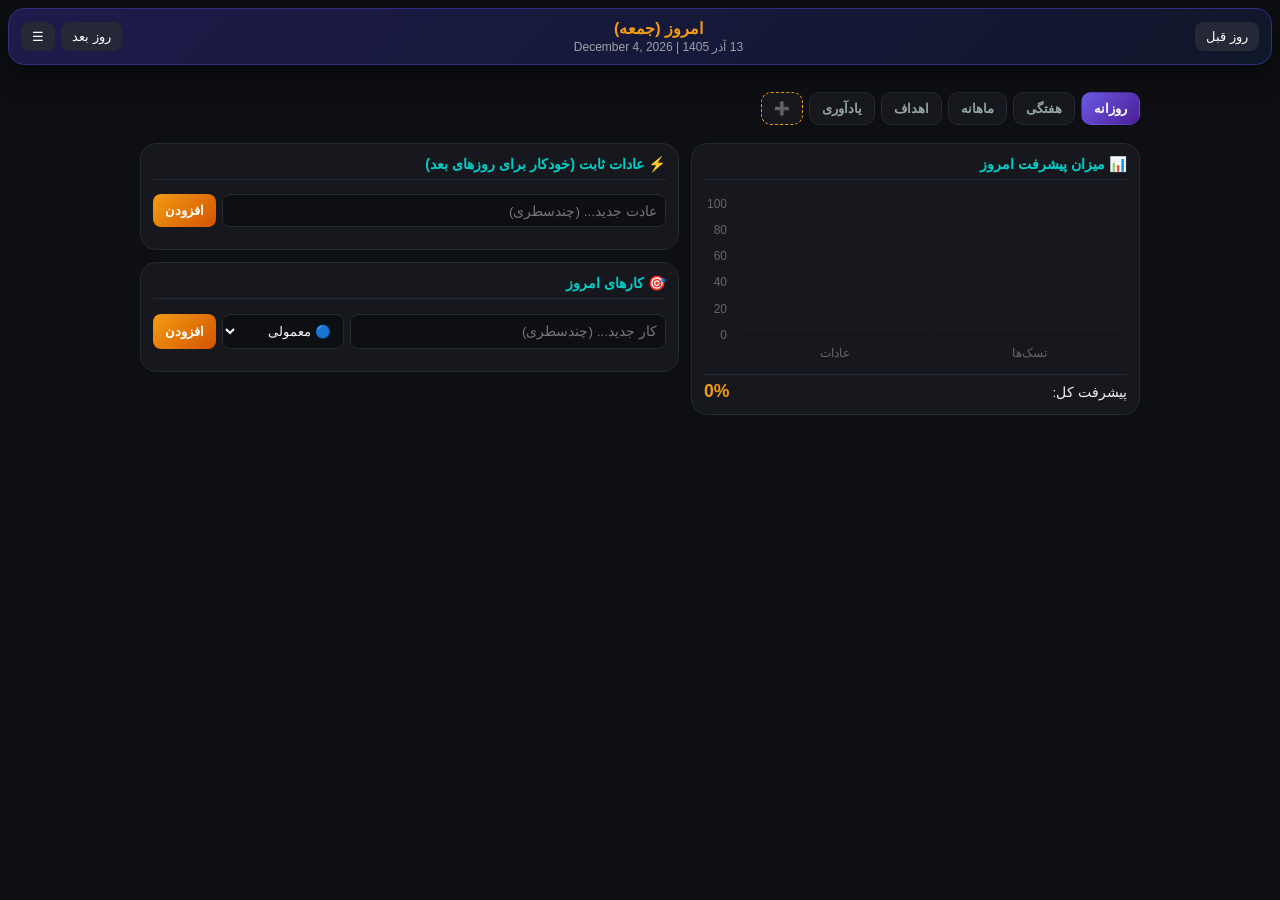
<file: app/src/main/assets/index.html>
<!DOCTYPE html>
<html lang="fa" dir="rtl">
<head>
    <meta charset="UTF-8">
    <meta name="viewport" content="width=device-width, initial-scale=1.0, maximum-scale=1.0, user-scalable=no">
    <title>Dark Luxury Planner</title>
    <link rel="stylesheet" href="style.css">
    <script src="chart.min.js"></script>
    <script src="confetti.min.js"></script>
</head>
<body>

<div class="app-container">
    <!-- هدر کاملاً مرتب و بدون تداخل -->
    <header class="date-header">
        <button class="nav-btn" id="prevDayBtn">روز قبل</button>

        <div class="date-info">
            <div class="day-name-wrapper" style="display:flex;align-items:center;justify-content:center;gap:4px;">
                <span class="day-name" id="dayName">امروز</span>
                <button id="unlockPastBtn" style="display:none;background:none;border:none;font-size:1rem;cursor:pointer;" title="ویرایش روز گذشته">🔒</button>
            </div>
            <div class="dates-wrapper">
                <span class="shamsi-date" id="shamsiDate">--</span>
                <span class="divider">|</span>
                <span class="gregorian-date" id="gregorianDate">--</span>
            </div>
        </div>

        <div class="header-left-actions" style="display:flex; align-items:center; gap:6px;">
            <button class="nav-btn" id="nextDayBtn">روز بعد</button>
            <button class="menu-btn" id="menuBtn">☰</button>
        </div>
    </header>

    <!-- دکمه شناور و جذاب بازگشت به روز حال (فقط زمان مشاهده روزهای قبل/بعد ظاهر می‌شود) -->
    <button id="returnToTodayBtn" class="return-today-btn hidden" aria-label="بازگشت به امروز">
        <span class="return-icon">📅</span>
        <div class="return-btn-content">
            <span class="return-btn-title">بازگشت به امروز</span>
            <span id="returnToTodayText" class="return-btn-badge">دیروز</span>
        </div>
    </button>

    <!-- منوی کشویی تنظیمات -->
    <div class="side-menu-overlay" id="menuOverlay"></div>
    <aside class="side-menu" id="sideMenu">
        <div class="menu-header">
            <h3>⚙️ تنظیمات و ابزارها</h3>
            <button class="close-menu" id="closeMenuBtn">✕</button>
        </div>

        <div class="streak-badge-card">
            <div class="streak-circle">
                <span id="streakDaysCount">۱</span>
            </div>
            <div class="streak-info">
                <div class="streak-title">روزهای همراهی شما</div>
                <div class="streak-subtitle" id="streakStartSubtitle">محاسبه بر اساس اولین ثبت</div>
            </div>
        </div>

        <section class="menu-section">
            <h4>💖 حمایت از برنامه</h4>
            <button class="btn-menu-action" id="openDonateBtn" style="background:linear-gradient(135deg, #ff4757, #e84393, #f39c12); font-weight:bold; box-shadow:0 4px 15px rgba(255, 71, 87, 0.35);">💖 حمایت مالی و دونیت (اسپانسر)</button>
        </section>

        <!-- دکمه جستجو داخل منوی همبرگری -->
        <section class="menu-section">
            <h4>🔍 جستجوی پیشرفته</h4>
            <button class="btn-menu-action" id="openSearchBtn" style="background:linear-gradient(135deg, #f39c12, #e67e22);">🔍 جستجو بین تمام تسک‌ها</button>
        </section>

        <section class="menu-section">
            <h4>ℹ️ شناسنامه برنامه</h4>
            <button class="btn-menu-action" id="openAboutBtn" style="background:linear-gradient(135deg, #00cec9, #0984e3);">ℹ️ درباره برنامه و سازنده</button>
        </section>

        <section class="menu-section">
            <h4>🔔 تنظیمات یادآوری‌ها</h4>
            <button class="btn-menu-action" id="openNotificationsModalBtn" style="background:linear-gradient(135deg, #6c5ce7, #a29bfe);">🔔 مدیریت زمان و یادآوری‌ها</button>
        </section>

        <section class="menu-section">
            <h4>📊 تحلیل و آمار عملکرد</h4>
            <button class="btn-menu-action" id="openReportBtn">📈 گزارش‌ها (ماهانه و سالانه)</button>
        </section>

        <section class="menu-section">
            <h4>💾 پشتیبان‌گیری (بک آپ)</h4>
            <div class="backup-buttons">
                <button class="btn-backup export" id="exportBtn">📥 دانلود فایل بک آپ</button>
                <label class="btn-backup import" style="margin-top:6px;">
                    📤 بازگردانی فایل بک آپ
                    <input type="file" id="importFile" accept=".json" style="display:none;">
                </label>
                <button class="btn-backup" id="openBackupSettingsBtn" style="margin-top:6px; background:#1b212f; border:1px solid #3a455a; color:#00cec9;">☁️ تنظیمات بک‌آپ خودکار و ابری</button>
            </div>
        </section>
    </aside>

    <!-- نوار تب‌ها -->
    <nav class="tab-nav" id="tabNav">
        <button class="tab-btn active" data-tab="daily">روزانه</button>
        <button class="tab-btn" data-tab="weekly">هفتگی</button>
        <button class="tab-btn" data-tab="monthly">ماهانه</button>
        <button class="tab-btn" data-tab="goals">اهداف</button>
        <button class="tab-btn" data-tab="reminders">یادآوری</button>
        <button class="tab-btn add-tab-btn" id="openAddTabModalBtn" type="button">➕</button>
    </nav>

    <!-- محتوای روزانه -->
    <main id="dailyTab" class="tab-content active">
        <div class="desktop-grid">
            <div class="left-column">
                <section class="chart-section card">
                    <h3>📊 میزان پیشرفت امروز</h3>
                    <div class="chart-container">
                        <canvas id="dailyChart"></canvas>
                    </div>
                    <div class="total-progress">
                        <span>پیشرفت کل:</span>
                        <strong id="totalPercent">0%</strong>
                    </div>
                </section>
            </div>

            <div class="right-column">
                <section class="habits-section card">
                    <h3>⚡ عادات ثابت (خودکار برای روزهای بعد)</h3>
                    <div class="input-group">
                        <textarea id="habitInput" placeholder="عادت جدید... (چندسطری)" rows="1" style="flex:1; background:#0d0f12; color:#fff; border:1px solid var(--card-border); border-radius:8px; padding:8px; font-family:inherit; font-size:0.85rem; resize:none;"></textarea>
                        <button id="addHabitBtn">افزودن</button>
                    </div>
                    <ul id="habitsList" class="todo-list"></ul>
                </section>

                <section class="tasks-section card">
                    <h3>🎯 کارهای امروز</h3>
                    <div class="input-group">
                        <textarea id="taskInput" placeholder="کار جدید... (چندسطری)" rows="1" style="flex:1; background:#0d0f12; color:#fff; border:1px solid var(--card-border); border-radius:8px; padding:8px; font-family:inherit; font-size:0.85rem; resize:none;"></textarea>
                        <select id="taskPriorityInput">
                            <option value="normal">🔵 معمولی</option>
                            <option value="high">🟡 مهم</option>
                            <option value="urgent">🔴 فوری و مهم</option>
                        </select>
                        <button id="addTaskBtn">افزودن</button>
                    </div>
                    <ul id="tasksList" class="todo-list"></ul>
                </section>
            </div>
        </div>
    </main>

    <!-- تب هفتگی -->
    <div id="weeklyTab" class="tab-content">
        <section class="card">
            <div style="display:flex; justify-content:space-between; align-items:center; margin-bottom:10px; border-bottom:1px solid var(--card-border); padding-bottom:6px;">
                <button class="nav-btn" id="prevWeekBtn">هفته قبل</button>
                <h3 style="margin:0; border:none; text-align:center; font-size:0.85rem;" id="weeklyTitleText">🗓 کارهای هفته</h3>
                <button class="nav-btn" id="nextWeekBtn">هفته بعد</button>
            </div>
            <div class="input-group" style="flex-direction:column; gap:6px;">
                <textarea id="weeklyInput" placeholder="تسک مهم این هفته..." rows="1" style="width:100%; background:#0d0f12; color:#fff; border:1px solid var(--card-border); border-radius:8px; padding:8px; font-family:inherit; font-size:0.85rem; resize:none;"></textarea>
                <div style="display:flex; gap:6px;">
                    <input type="date" id="weeklyNotifyDate" style="flex:1; background:#0d0f12; color:#fff; border:1px solid var(--card-border); padding:6px; border-radius:6px; font-family:inherit; font-size:0.8rem;" title="تاریخ یادآوری یا شروع تکرار — خالی بمونه یعنی از امروز">
                    <input type="time" id="weeklyNotifyTime" style="flex:1; background:#0d0f12; color:var(--accent-gold); border:1px solid var(--card-border); padding:6px; border-radius:6px; font-family:inherit; font-size:0.8rem;" title="ساعت یادآوری (اختیاری)">
                    <button onclick="addWeeklyTask()">افزودن</button>
                </div>
                <div class="repeat-row">
                    <input type="checkbox" id="weeklyRepeatToggle" class="repeat-checkbox">
                    <label for="weeklyRepeatToggle" class="repeat-pill"><span class="repeat-pill-icon">🔁</span><span>تکرار</span></label>
                    <div class="repeat-interval-chip" id="weeklyRepeatIntervalBox" title="تاریخ بالا شروعشه؛ خالی بمونه یعنی از امروز">
                        <span>هر</span>
                        <input type="number" id="weeklyRepeatInterval" min="1" value="7" class="repeat-interval-input">
                        <span>روز</span>
                    </div>
                </div>
            </div>
            <ul id="weeklyList" class="todo-list"></ul>
        </section>
    </div>

    <!-- تب ماهانه -->
    <div id="monthlyTab" class="tab-content">
        <section class="card">
            <div style="display:flex; justify-content:space-between; align-items:center; margin-bottom:10px; border-bottom:1px solid var(--card-border); padding-bottom:6px;">
                <button class="nav-btn" id="prevMonthBtn">ماه قبل</button>
                <h3 style="margin:0; border:none; text-align:center; font-size:0.85rem;" id="monthlyTitleText">📌 اهداف و کارهای ماه</h3>
                <button class="nav-btn" id="nextMonthBtn">ماه بعد</button>
            </div>
            <div class="input-group" style="flex-direction:column; gap:6px;">
                <textarea id="monthlyInput" placeholder="برنامه اصلی این ماه..." rows="1" style="width:100%; background:#0d0f12; color:#fff; border:1px solid var(--card-border); border-radius:8px; padding:8px; font-family:inherit; font-size:0.85rem; resize:none;"></textarea>
                <div style="display:flex; gap:6px;">
                    <input type="date" id="monthlyNotifyDate" style="flex:1; background:#0d0f12; color:#fff; border:1px solid var(--card-border); padding:6px; border-radius:6px; font-family:inherit; font-size:0.8rem;" title="تاریخ یادآوری یا شروع تکرار — خالی بمونه یعنی از امروز">
                    <input type="time" id="monthlyNotifyTime" style="flex:1; background:#0d0f12; color:var(--accent-gold); border:1px solid var(--card-border); padding:6px; border-radius:6px; font-family:inherit; font-size:0.8rem;" title="ساعت یادآوری (اختیاری)">
                    <button onclick="addMonthlyTask()">افزودن</button>
                </div>
                <div class="repeat-row">
                    <input type="checkbox" id="monthlyRepeatToggle" class="repeat-checkbox">
                    <label for="monthlyRepeatToggle" class="repeat-pill"><span class="repeat-pill-icon">🔁</span><span>تکرار</span></label>
                    <div class="repeat-interval-chip" id="monthlyRepeatIntervalBox" title="تاریخ بالا شروعشه؛ خالی بمونه یعنی از امروز">
                        <span>هر</span>
                        <input type="number" id="monthlyRepeatInterval" min="1" value="30" class="repeat-interval-input">
                        <span>روز</span>
                    </div>
                </div>
            </div>
            <ul id="monthlyList" class="todo-list"></ul>
        </section>
    </div>

    <!-- تب اهداف -->
    <div id="goalsTab" class="tab-content">
        <section class="card">
            <h3>🏆 ثبت هدف جدید</h3>
            <div class="goal-form" style="display:flex; flex-direction:column; gap:8px;">
                <input type="text" id="goalTitle" placeholder="عنوان هدف...">
                <textarea id="goalDesc" placeholder="توضیحات کوتاه..." rows="2" style="background:#0d0f12; border:1px solid var(--card-border); color:#fff; border-radius:6px; padding:8px; font-family:inherit; font-size:0.85rem; resize:none;"></textarea>

                <div style="background:#0f1117; padding:8px; border-radius:8px; border:1px solid #222633;">
                    <label style="font-size:0.75rem; color:var(--accent-gold); font-weight:bold;">🚩 تاریخ پایان (ددلاین هدف):</label>
                    <input type="date" id="goalDate" style="width:100%; margin-top:4px; background:#0d0f12; color:#fff; border:1px solid var(--card-border); padding:6px; border-radius:6px; font-family:inherit;">
                </div>

                <div style="background:#0f1117; padding:8px; border-radius:8px; border:1px solid #222633;">
                    <label style="font-size:0.75rem; color:var(--accent-blue); font-weight:bold;">🔔 زمان ارسال نوتیفیکیشن یادآوری:</label>
                    <div style="display:flex; gap:6px; margin-top:4px;">
                        <input type="date" id="goalNotifyDate" style="flex:1; background:#0d0f12; color:#fff; border:1px solid var(--card-border); padding:6px; border-radius:6px; font-family:inherit; font-size:0.8rem;">
                        <input type="time" id="goalNotifyTime" style="flex:1; background:#0d0f12; color:var(--accent-gold); border:1px solid var(--card-border); padding:6px; border-radius:6px; font-family:inherit; font-size:0.8rem;">
                    </div>
                </div>

                <button onclick="addGoal()" style="padding:10px; background:var(--accent-purple); color:#fff; border:none; border-radius:8px; font-weight:bold; cursor:pointer;">ثبت هدف و تنظیم یادآوری</button>
            </div>
        </section>
        <section class="card">
            <h3>🚩 لیست اهداف من</h3>
            <div id="goalsContainer"></div>
        </section>
    </div>

    <!-- تب یادآوری -->
    <div id="remindersTab" class="tab-content">
        <section class="card">
            <h3>⏰ یادآوری جدید</h3>
            <div class="goal-form" style="display:flex; flex-direction:column; gap:8px;">
                <textarea id="reminderTextInput" placeholder="متن یادآوری... (مثلاً: قرص فلان رو بخور)" rows="2" style="background:#0d0f12; border:1px solid var(--card-border); color:#fff; border-radius:6px; padding:8px; font-family:inherit; font-size:0.85rem; resize:none;"></textarea>

                <div style="background:#0f1117; padding:8px; border-radius:8px; border:1px solid #222633;">
                    <label style="font-size:0.75rem; color:var(--accent-gold); font-weight:bold;">📅 روزهای هفته:</label>
                    <div id="reminderDaysPicker" style="display:flex; flex-wrap:wrap; gap:6px; margin-top:6px;">
                        <label class="day-check"><input type="checkbox" value="7"> شنبه</label>
                        <label class="day-check"><input type="checkbox" value="1"> یکشنبه</label>
                        <label class="day-check"><input type="checkbox" value="2"> دوشنبه</label>
                        <label class="day-check"><input type="checkbox" value="3"> سه‌شنبه</label>
                        <label class="day-check"><input type="checkbox" value="4"> چهارشنبه</label>
                        <label class="day-check"><input type="checkbox" value="5"> پنجشنبه</label>
                        <label class="day-check"><input type="checkbox" value="6"> جمعه</label>
                    </div>
                </div>

                <div style="background:#0f1117; padding:8px; border-radius:8px; border:1px solid #222633; display:flex; gap:10px; align-items:center; flex-wrap:wrap;">
                    <div style="flex:1; min-width:100px;">
                        <label style="font-size:0.75rem; color:var(--accent-blue); font-weight:bold;">🕐 ساعت:</label>
                        <input type="time" id="reminderTimeInput" style="width:100%; margin-top:4px; background:#0d0f12; color:var(--accent-gold); border:1px solid var(--card-border); padding:6px; border-radius:6px; font-family:inherit; font-size:0.85rem;">
                    </div>
                    <div style="flex:1; min-width:120px;">
                        <label style="font-size:0.75rem; color:var(--accent-blue); font-weight:bold;">📆 شروع از تاریخ:</label>
                        <input type="date" id="reminderStartDateInput" style="width:100%; margin-top:4px; background:#0d0f12; color:#fff; border:1px solid var(--card-border); padding:6px; border-radius:6px; font-family:inherit; font-size:0.8rem;" title="اگه خالی بمونه، از همین امروز شروع میشه">
                    </div>
                    <label style="display:flex; align-items:center; gap:4px; font-size:0.78rem; color:#ccc; white-space:nowrap; margin-top:14px;">
                        <input type="checkbox" id="reminderRepeatInput" checked style="width:16px;height:16px;accent-color:var(--accent-gold);">
                        تکرار هر هفته
                    </label>
                </div>

                <button id="addReminderBtn" type="button" style="padding:10px; background:var(--accent-purple); color:#fff; border:none; border-radius:8px; font-weight:bold; cursor:pointer;">➕ افزودن یادآوری</button>
            </div>
        </section>
        <section class="card">
            <h3>📋 یادآوری‌های من</h3>
            <div id="remindersContainer"></div>
        </section>
    </div>

    <div id="customTabsContainer"></div>

</div>

<!-- مدال اختصاصی حذف عادات -->
<div class="modal-overlay" id="habitDeleteModal">
    <div class="modal-card" style="text-align:center; padding:20px 15px;">
        <div style="font-size:2.2rem; margin-bottom:8px;">⚡</div>
        <h3 style="color:#e74c3c; font-size:1.05rem; margin:0 0 8px 0;">نحوه حذف عادت</h3>
        <p style="color:#ccc; font-size:0.82rem; margin-bottom:18px;">این عادت به چه صورت حذف شود؟</p>
        <div style="display:flex; flex-direction:column; gap:8px;">
            <button id="deleteHabitTodayOnlyBtn" class="btn-test" style="background:#34495e;">فقط برای همین امروز پاک شود</button>
            <button id="deleteHabitAllOpenDaysBtn" class="btn-test" style="background:#e74c3c;">برای امروز و تمام روزهای آینده/باز پاک شود</button>
            <button id="cancelHabitDeleteBtn" class="btn-test" style="background:#222; margin-top:4px;">انصراف</button>
        </div>
    </div>
</div>

<!-- مدال تنظیمات مجزای نوتیفیکیشن‌ها -->
<div class="modal-overlay" id="notificationsModal">
    <div class="modal-card">
        <div style="display:flex; justify-content:space-between; align-items:center; margin-bottom:12px;">
            <h3 style="color:#a29bfe; font-size:1rem; margin:0;">🔔 تنظیمات یادآوری‌ها</h3>
            <button id="closeNotificationsModalBtn" style="background:none; border:none; color:#fff; font-size:1.2rem; cursor:pointer;">✕</button>
        </div>

        <section style="margin-bottom:15px; background:#0f1117; padding:10px; border-radius:8px;">
            <h4 style="margin:0 0 8px 0; color:var(--accent-gold); font-size:0.85rem;">⏰ زمان‌های یادآوری روزانه</h4>
            <div style="display:flex; flex-direction:column; gap:8px; margin-bottom:10px;">
                <div class="time-item">
                    <label for="reminderTime1">🔔 نوبت اول:</label>
                    <input type="time" id="reminderTime1">
                </div>
                <div class="time-item">
                    <label for="reminderTime2">🔔 نوبت دوم:</label>
                    <input type="time" id="reminderTime2">
                </div>
            </div>
            <button class="btn-test" id="saveReminderBtn" style="width:100%;">💾 ثبت زمان‌های روزانه</button>
        </section>

        <section style="background:#0f1117; padding:10px; border-radius:8px; margin-bottom:15px;">
            <h4 style="margin:0 0 8px 0; color:#00cec9; font-size:0.85rem;">🔔 یادآوری کلی دوره‌ای</h4>
            <div style="display:flex; flex-direction:column; gap:6px;">
                <label style="font-size:0.75rem; color:#ccc;">بررسی هفتگی/ماهانه هر چند روز یکبار، ساعت چند؟</label>
                <div style="display:flex; gap:6px;">
                    <input type="number" id="periodicDaysInput" placeholder="مثلاً: ۳" min="1" max="30" style="width:60px; background:#0d0f12; color:#fff; border:1px solid var(--card-border); padding:6px; border-radius:6px; font-family:inherit;">
                    <input type="time" id="periodicTimeInput" style="width:90px; background:#0d0f12; color:var(--accent-gold); border:1px solid var(--card-border); padding:6px; border-radius:6px; font-family:inherit; font-size:0.8rem;">
                    <button class="btn-test" id="savePeriodicReminderBtn" style="flex:1;">ثبت</button>
                </div>
            </div>
        </section>

        <section style="background:#0f1117; padding:10px; border-radius:8px;">
            <h4 style="margin:0 0 6px 0; color:#f1c40f; font-size:0.85rem;">⏱️ گزینه‌های دلخواهِ تاخیر نوتیف</h4>
            <p style="font-size:0.72rem; color:#888; margin:0 0 8px 0;">علاوه بر ۱۵ و ۳۰ دقیقه‌ی پیش‌فرض، توی صفحه‌ی تمام‌صفحه‌ی یادآوری (وقتی گوشی قفله یا خاموشه) دو گزینه‌ی تاخیرِ دلخواه هم نشون داده میشه. خالی بذاری یعنی غیرفعاله.</p>
            <div style="display:flex; flex-direction:column; gap:8px;">
                <div class="time-item">
                    <label for="customSnooze1Input">تاخیر دلخواه ۱ (دقیقه):</label>
                    <input type="number" id="customSnooze1Input" min="1" max="1440" placeholder="مثلاً ۴۵" style="width:80px; background:#0d0f12; color:#fff; border:1px solid var(--card-border); padding:6px; border-radius:6px; font-family:inherit;">
                </div>
                <div class="time-item">
                    <label for="customSnooze2Input">تاخیر دلخواه ۲ (دقیقه):</label>
                    <input type="number" id="customSnooze2Input" min="1" max="1440" placeholder="مثلاً ۱۲۰" style="width:80px; background:#0d0f12; color:#fff; border:1px solid var(--card-border); padding:6px; border-radius:6px; font-family:inherit;">
                </div>
            </div>
            <button class="btn-test" id="saveCustomSnoozeBtn" style="width:100%; margin-top:8px;">💾 ثبت تاخیرهای دلخواه</button>
        </section>

        <section style="background:#0f1117; padding:10px; border-radius:8px; margin-top:15px;">
            <h4 style="margin:0 0 6px 0; color:#00cec9; font-size:0.85rem;">🔋 تنظیمات باتری و شروع خودکار</h4>
            <p style="font-size:0.72rem; color:#888; margin:0 0 8px 0;">اگه موقع نصب این تنظیمات رو رد کردی یا گوشیت عوض شده، از اینجا دوباره راهنمایی می‌شی.</p>
            <button class="btn-test" id="openBatteryWizardBtn" style="width:100%;">🔋 بررسی تنظیمات باتری / شروع خودکار</button>
        </section>
    </div>
</div>

<!-- مدال جستجوی کامل -->
<div class="modal-overlay" id="searchModal">
    <div class="modal-card">
        <div style="display:flex; justify-content:space-between; align-items:center; margin-bottom:12px;">
            <h3 style="color:var(--accent-gold); font-size:0.95rem; margin:0;">🔍 جستجو بین تمام تسک‌ها</h3>
            <button id="closeSearchModalBtn" style="background:none; border:none; color:#fff; font-size:1.2rem; cursor:pointer;">✕</button>
        </div>
        <input type="text" id="searchInput" placeholder="عبارت مورد نظر را تایپ کنید..." style="width:100%; background:#0d0f12; color:#fff; border:1px solid var(--card-border); padding:10px; border-radius:8px; font-family:inherit; font-size:0.85rem; outline:none;">
        <div id="searchResultsList" style="max-height:260px; overflow-y:auto; margin-top:12px; display:flex; flex-direction:column; gap:6px;"></div>
    </div>
</div>


<!-- مدال درباره سازنده -->
<div class="modal-overlay" id="aboutModal">
    <div class="modal-card" style="text-align:center;">
        <div style="font-size:2.5rem; margin-bottom:6px;">🚀</div>
        <h3 style="color:var(--accent-gold); font-size:1.1rem; margin:0 0 6px 0;">برنامه‌ریز هوشمند شخصی</h3>
        <div style="font-size:0.75rem; color:#888; margin-bottom:12px;">نسخه 3.3.0 (Official Signed Edition)</div>

        <div style="background:#0d0f12; border:1px solid var(--card-border); border-radius:10px; padding:12px; text-align:right; font-size:0.82rem; line-height:1.6; color:#ddd; margin-bottom:15px;">
            <p style="margin:0 0 8px 0;">👤 <strong>سازنده:</strong> مهدی اکبری</p>
            <p style="margin:0 0 8px 0;">📧 <strong>ایمیل:</strong> <a href="mailto:mahdiakbri93@gmail.com" style="color:var(--accent-blue); text-decoration:none;">mahdiakbri93@gmail.com</a></p>
            <p style="margin:0 0 8px 0;">✈️ <strong>تلگرام:</strong> <a href="javascript:void(0)" onclick="openExternalBrowser('https://t.me/Mahdi_3A')" style="color:#00cec9; text-decoration:none;">Mahdi_3A@</a></p>
            <p style="margin:0 0 8px 0;">⭐ <strong>گیت‌هاب:</strong> <a href="javascript:void(0)" onclick="openExternalBrowser('https://github.com/Mahdi-Akbari93')" style="color:#a29bfe; text-decoration:none;">github.com/Mahdi-Akbari93</a></p>
            <hr style="border:none; border-top:1px solid var(--card-border); margin:8px 0;">
            <p style="margin:0; font-size:0.78rem; color:#aaa;">این برنامه با هدف مدیریت زمان تخصصی، افزایش بهره‌وری روزانه و ایجاد نظم پایدار بدون کندی و با بالاترین سرعت برای استفاده همگان طراحی شده است.</p>
        </div>

        <div style="display:flex; flex-direction:column; gap:8px;">
            <button id="aboutDonateBtn" class="btn-test" style="background:linear-gradient(135deg, #ff4757, #e84393); font-weight:bold;">💖 دونیت و حمایت از سازنده</button>
            <button id="closeAboutModalBtn" class="btn-test" style="background:#222633;">بستن پنجره</button>
        </div>
    </div>
</div>

<!-- مدال اختصاصی دونیت و حمایت مالی -->
<div class="modal-overlay" id="donateModal">
    <div class="modal-card" style="max-width:440px; text-align:center;">
        <div style="display:flex; justify-content:space-between; align-items:center; margin-bottom:8px;">
            <h3 style="color:#ff7675; font-size:1.1rem; margin:0; display:flex; align-items:center; gap:6px;">💖 حمایت مالی از برنامه (دونیت)</h3>
            <button id="closeDonateModalBtn" style="background:none; border:none; color:#fff; font-size:1.2rem; cursor:pointer;">✕</button>
        </div>

        <div style="color:#e0e0e0; font-size:0.82rem; line-height:1.7; text-align:right; margin:8px 0 14px 0; background:#0d0f12; padding:12px; border-radius:10px; border:1px solid #2a2e3d;">
            سلام دوست عزیزم! 🌟<br>
            <strong>مای‌پلنر</strong> رو با تمام عشقم ساختم تا روزهات منظم‌تر و رسیدن به هدف‌هات راحت‌تر بشه؛ بدون تبلیغات، کاملاً رایگان و مستقل. با دونیت کردن و حمایت مالیت می‌تونی بهم انگیزه و امکان بدی که این پروژه رو همیشه به‌روز نگه دارم و امکانات شگفت‌انگیز بیشتری بهش اضافه کنم. از لطف و محبتت صمیمانه سپاسگزارم! ☕❤️
        </div>

        <!-- شماره شبا بانک سامان -->
        <div class="donate-card" style="background:linear-gradient(135deg, #151922, #1b212f); border:1px solid #2d3748; border-radius:12px; padding:14px; margin-bottom:12px; text-align:right; box-shadow:0 4px 14px rgba(0,0,0,0.3);">
            <div style="display:flex; justify-content:space-between; align-items:center; margin-bottom:6px;">
                <span style="font-weight:bold; color:var(--accent-gold); font-size:0.88rem;">🏦 شماره شبا (بانک سامان)</span>
                <span style="font-size:0.8rem; color:#f1c40f; font-weight:bold;">مهدی اکبری</span>
            </div>
            <div style="background:#0d0f12; border:1px dashed #3a455a; border-radius:8px; padding:8px 10px; display:flex; justify-content:space-between; align-items:center;">
                <span style="font-family:monospace; font-size:0.75rem; letter-spacing:0.8px; color:#ddd; word-break:break-all;" dir="ltr">IR590560611828005603767801</span>
                <button class="btn-copy-action" onclick="copyDonateText('IR590560611828005603767801', 'شماره شبا')">📋 کپی شبا</button>
            </div>
        </div>

        <!-- تتر دلاری (USDT) - ترون و بایننس اسمارت چین -->
        <div class="donate-card" style="background:linear-gradient(135deg, #131d1b, #192723); border:1px solid #1abc9c44; border-radius:12px; padding:14px; margin-bottom:14px; text-align:right; box-shadow:0 4px 14px rgba(0,0,0,0.3);">
            <div style="display:flex; justify-content:space-between; align-items:center; margin-bottom:10px;">
                <span style="font-weight:bold; color:#2ecc71; font-size:0.88rem;">💎 تتر دلاری (USDT)</span>
                <span style="font-size:0.72rem; color:#aaa;">ارز دیجیتال</span>
            </div>

            <!-- TRC-20 -->
            <div style="margin-bottom:10px;">
                <div style="font-size:0.73rem; color:#00cec9; margin-bottom:3px; font-weight:bold;">شبکه ترون (TRC-20):</div>
                <div style="background:#0d0f12; border:1px dashed #1abc9c55; border-radius:8px; padding:6px 10px; display:flex; justify-content:space-between; align-items:center;">
                    <span style="font-family:monospace; font-size:0.72rem; color:#a8e6cf; word-break:break-all; text-align:left; max-width:68%;" dir="ltr">TGXiDt6YFnxnvCBeL6GEYWxNiZzpdLzocp</span>
                    <button class="btn-copy-action" style="background:#27ae60;" onclick="copyDonateText('TGXiDt6YFnxnvCBeL6GEYWxNiZzpdLzocp', 'آدرس تتر TRC-20')">📋 کپی TRC20</button>
                </div>
            </div>

            <!-- BEP-20 -->
            <div>
                <div style="font-size:0.73rem; color:#f1c40f; margin-bottom:3px; font-weight:bold;">شبکه بی‌ان‌بی اسمارت چین (BEP-20 / BSC):</div>
                <div style="background:#0d0f12; border:1px dashed #f1c40f55; border-radius:8px; padding:6px 10px; display:flex; justify-content:space-between; align-items:center;">
                    <span style="font-family:monospace; font-size:0.72rem; color:#ffeaa7; word-break:break-all; text-align:left; max-width:68%;" dir="ltr">0x7d85CCCc52f95dB137Fd83b019487C2747d923C9</span>
                    <button class="btn-copy-action" style="background:#d35400;" onclick="copyDonateText('0x7d85CCCc52f95dB137Fd83b019487C2747d923C9', 'آدرس تتر BEP-20')">📋 کپی BEP20</button>
                </div>
            </div>
        </div>

        <!-- ارتباط با سازنده -->
        <div style="display:flex; gap:8px; justify-content:center;">
            <button class="btn-test" style="background:linear-gradient(135deg, #0984e3, #00cec9); flex:1; font-size:0.82rem;" onclick="openExternalBrowser('https://t.me/Mahdi_3A')">✈️ تلگرام سازنده</button>
            <button class="btn-test" style="background:linear-gradient(135deg, #6c5ce7, #a29bfe); flex:1; font-size:0.82rem;" onclick="openExternalBrowser('https://github.com/Mahdi-Akbari93')">⭐ گیت‌هاب</button>
        </div>
    </div>
</div>

<!-- مدال عمومی تایید حذف -->
<div class="modal-overlay" id="confirmDeleteModal">
    <div class="modal-card" style="text-align:center; padding:20px 15px;">
        <div style="font-size:2.2rem; margin-bottom:8px;">⚠️</div>
        <h3 style="color:#e74c3c; font-size:1.05rem; margin:0 0 8px 0;">تأیید حذف</h3>
        <p style="color:#ccc; font-size:0.85rem; margin-bottom:18px;" id="confirmDeleteMessage">آیا از حذف این مورد مطمئن هستید؟</p>
        <div style="display:flex; gap:10px;">
            <button id="confirmDeleteBtn" class="btn-test" style="background:#e74c3c; flex:1;">بله، حذف کن</button>
            <button id="cancelDeleteBtn" class="btn-test" style="background:#333; flex:1;">انصراف</button>
        </div>
    </div>
</div>

<!-- مدال عمومیِ انتخاب دامنه‌ی زیروظیفه‌ی عادت (فقط امروز / روزهای بعد هم) -->
<div class="modal-overlay" id="subtaskScopeModal">
    <div class="modal-card" style="text-align:center; padding:20px 15px; position:relative;">
        <button id="closeSubtaskScopeModalBtn" style="position:absolute; top:8px; left:10px; background:none; border:none; color:#888; font-size:1.1rem; cursor:pointer;" title="انصراف">✕</button>
        <div style="font-size:2rem; margin-bottom:8px;">🔁</div>
        <h3 style="color:var(--accent-blue); font-size:1rem; margin:0 0 8px 0;">زیروظیفه‌ی عادت</h3>
        <p style="color:#ccc; font-size:0.85rem; margin-bottom:16px;" id="subtaskScopeMessage"></p>
        <div id="subtaskScopeButtons" style="display:flex; flex-direction:column; gap:8px;"></div>
    </div>
</div>

<!-- مدال عمومی ویرایش متن -->
<div class="modal-overlay" id="editModal">
    <div class="modal-card">
        <div style="display:flex; justify-content:space-between; align-items:center; margin-bottom:12px;">
            <h3 style="color:var(--accent-gold); font-size:0.95rem; margin:0;">✏️ ویرایش متن و یادآوری</h3>
            <button id="closeEditModalBtn" style="background:none; border:none; color:#fff; font-size:1.2rem; cursor:pointer;">✕</button>
        </div>
        <div class="input-group" style="flex-direction:column; gap:8px;">
            <textarea id="editItemTextInput" rows="4" style="width:100%; background:#0d0f12; color:#fff; border:1px solid var(--card-border); border-radius:8px; padding:10px; font-family:inherit; font-size:0.85rem; resize:none;"></textarea>

            <div id="editNotifyContainer" style="display:none; background:#0f1117; padding:8px; border-radius:8px; border:1px solid #222633;">
                <label style="font-size:0.75rem; color:var(--accent-blue); font-weight:bold;">🔔 تنظیم یا تغییر زمان یادآوری:</label>
                <div style="display:flex; gap:6px; margin-top:4px;">
                    <input type="date" id="editNotifyDateInput" style="flex:1; background:#0d0f12; color:#fff; border:1px solid var(--card-border); padding:6px; border-radius:6px; font-family:inherit; font-size:0.8rem;" title="خالی بمونه یعنی از امروز">
                    <input type="time" id="editNotifyTimeInput" style="flex:1; background:#0d0f12; color:var(--accent-gold); border:1px solid var(--card-border); padding:6px; border-radius:6px; font-family:inherit; font-size:0.8rem;">
                </div>
                <div id="editRepeatContainer" style="display:none; margin-top:10px; padding-top:10px; border-top:1px solid #222633;">
                    <div class="repeat-row">
                        <input type="checkbox" id="editRepeatToggle" class="repeat-checkbox">
                        <label for="editRepeatToggle" class="repeat-pill"><span class="repeat-pill-icon">🔁</span><span>تکرار</span></label>
                        <div class="repeat-interval-chip" id="editRepeatIntervalBox" title="تاریخ بالا شروعشه؛ خالی بمونه یعنی از امروز">
                            <span>هر</span>
                            <input type="number" id="editRepeatInterval" min="1" value="7" class="repeat-interval-input">
                            <span>روز</span>
                        </div>
                    </div>
                </div>
            </div>
        </div>
        <button id="confirmEditBtn" class="btn-test" style="background:var(--accent-purple); margin-top:5px;">💾 ثبت تغییرات</button>
    </div>
</div>

<!-- مدال ویرایش کامل اهداف -->
<div class="modal-overlay" id="editGoalModal">
    <div class="modal-card">
        <div style="display:flex; justify-content:space-between; align-items:center; margin-bottom:12px;">
            <h3 style="color:var(--accent-gold); font-size:0.95rem; margin:0;">✏️ ویرایش هدف و زمان یادآوری</h3>
            <button id="closeEditGoalModalBtn" style="background:none; border:none; color:#fff; font-size:1.2rem; cursor:pointer;">✕</button>
        </div>
        <div style="display:flex; flex-direction:column; gap:8px;">
            <input type="text" id="editGoalTitleInput" placeholder="عنوان هدف..." style="background:#0d0f12; border:1px solid var(--card-border); color:#fff; padding:8px; border-radius:6px; font-family:inherit; font-size:0.85rem;">
            <textarea id="editGoalDescInput" placeholder="توضیحات کوتاه..." rows="3" style="background:#0d0f12; border:1px solid var(--card-border); color:#fff; padding:8px; border-radius:6px; font-family:inherit; font-size:0.85rem; resize:none;"></textarea>

            <div style="background:#0f1117; padding:8px; border-radius:8px;">
                <label style="font-size:0.75rem; color:var(--accent-gold);">🚩 تاریخ پایان (ددلاین):</label>
                <input type="date" id="editGoalDateInput" style="width:100%; margin-top:4px; background:#0d0f12; border:1px solid var(--card-border); color:#fff; padding:6px; border-radius:6px; font-family:inherit; font-size:0.8rem;">
            </div>

            <div style="background:#0f1117; padding:8px; border-radius:8px;">
                <label style="font-size:0.75rem; color:var(--accent-blue);">🔔 زمان ارسال نوتیفیکیشن:</label>
                <div style="display:flex; gap:6px; margin-top:4px;">
                    <input type="date" id="editGoalNotifyDateInput" style="flex:1; background:#0d0f12; border:1px solid var(--card-border); color:#fff; padding:6px; border-radius:6px; font-family:inherit; font-size:0.8rem;">
                    <input type="time" id="editGoalNotifyTimeInput" style="flex:1; background:#0d0f12; border:1px solid var(--card-border); color:var(--accent-gold); padding:6px; border-radius:6px; font-family:inherit; font-size:0.8rem;">
                </div>
            </div>
        </div>
        <button id="confirmEditGoalBtn" class="btn-test" style="background:var(--accent-purple); margin-top:12px;">💾 ثبت تغییرات و تنظیم نوتیفیکیشن</button>
    </div>
</div>

<!-- مدال یادداشت -->
<div class="modal-overlay" id="noteModal">
    <div class="modal-card">
        <div style="display:flex; justify-content:space-between; align-items:center; margin-bottom:12px;">
            <h3 style="color:var(--accent-blue); font-size:0.95rem; margin:0;" id="noteModalTitle">📌 یادداشت اختصاصی</h3>
            <button id="closeNoteModalBtn" style="background:none; border:none; color:#fff; font-size:1.2rem; cursor:pointer;">✕</button>
        </div>
        <textarea id="itemNoteText" placeholder="توضیحات و یادداشت خود را بنویسید..." style="width:100%; height:140px; background:#0d0f12; border:1px solid var(--card-border); color:#fff; padding:10px; border-radius:8px; font-family:inherit; font-size:0.85rem; outline:none; resize:none;"></textarea>
        <button id="saveNoteBtn" class="btn-test" style="background:var(--accent-purple); margin-top:10px;">💾 ذخیره یادداشت</button>
    </div>
</div>

<!-- مدال پیروزی ۱۰۰٪ -->
<div class="modal-overlay" id="victoryModal">
    <div class="modal-card" style="text-align:center; padding:25px 15px;">
        <div style="font-size:3rem; margin-bottom:10px;">🏆🎉</div>
        <h3 style="color:var(--accent-gold); font-size:1.2rem; margin:0 0 10px 0;">فوق‌العاده بود!</h3>
        <p style="color:#fff; font-size:0.9rem; line-height:1.5; margin-bottom:20px;">تمام کارهای امروز رو با موفقیت انجام دادی. بهت تبریک می‌گم!</p>
        <button id="closeVictoryModalBtn" class="btn-test" style="background:linear-gradient(135deg, var(--accent-gold), #d35400);">دمت گرم! 🔥</button>
    </div>
</div>

<!-- مدال ساخت تب جدید -->
<div class="modal-overlay" id="addTabModal">
    <div class="modal-card">
        <div style="display:flex; justify-content:space-between; align-items:center; margin-bottom:12px;">
            <h3 style="color:var(--accent-gold); font-size:0.95rem; margin:0;">📌 ساخت تب جدید</h3>
            <button id="closeAddTabModalBtn" style="background:none; border:none; color:#fff; font-size:1.2rem; cursor:pointer;">✕</button>
        </div>
        <div class="input-group" style="margin-top:10px;">
            <input type="text" id="newTabNameInput" placeholder="نام تب (مثلاً: خریدها، یادداشت)...">
        </div>
        <button id="confirmAddTabBtn" class="btn-test" style="background:var(--accent-green); margin-top:5px;">ایجاد تب</button>
    </div>
</div>

<!-- مدال گزارش‌ها -->
<div class="modal-overlay" id="reportModal">
    <div class="modal-card">
        <div style="display:flex; justify-content:space-between; align-items:center; margin-bottom:12px;">
            <h3 style="color:#00cec9; font-size:1rem; margin:0;">📈 گزارش آرشیو عملکرد</h3>
            <button id="closeReportBtn" style="background:none; border:none; color:#fff; font-size:1.2rem; cursor:pointer;">✕</button>
        </div>

        <div style="display:flex; gap:8px; margin-bottom:12px; background:#0f1117; padding:4px; border-radius:8px;">
            <button id="monthlyReportTabBtn" style="flex:1; padding:8px; border:none; border-radius:6px; background:#6c5ce7; color:#fff; cursor:pointer; font-size:0.8rem; font-weight:bold;">📅 گزارش ماهانه</button>
            <button id="yearlyReportTabBtn" style="flex:1; padding:8px; border:none; border-radius:6px; background:transparent; color:#aaa; cursor:pointer; font-size:0.8rem; font-weight:bold;">🗓 گزارش سالانه</button>
        </div>

        <div style="display:flex; justify-content:center; align-items:center; gap:8px; margin-bottom:12px;">
            <label for="historySelector" style="font-size:0.8rem; color:var(--accent-gold);" id="historySelectLabel">انتخاب ماه:</label>
            <select id="historySelector" style="background:#0f1117; color:#fff; border:1px solid #333; padding:5px 10px; border-radius:6px; font-family:inherit; font-size:0.85rem; cursor:pointer;">
            </select>
        </div>

        <div style="height:180px; margin-bottom:8px;">
            <canvas id="reportChart"></canvas>
        </div>
        <div style="font-size:0.75rem; color:#888; text-align:center; margin-bottom:10px;">👇 برای مشاهده درصد دقیق، روی نقاط نمودار بزنید.</div>

        <div style="background:#0f1117; padding:12px; border-radius:8px; border:1px solid #2a2e3d; text-align:center;">
            <div style="font-size:0.8rem; color:#888; margin-bottom:4px;" id="reportAvgTitle">میانگین پایبندی ماه:</div>
            <div id="reportAvgPercent" style="font-size:1.5rem; font-weight:bold; color:#f1c40f;">0%</div>
            <p id="reportMotivationalText" style="font-size:0.8rem; color:#e0e0e0; margin-top:8px; line-height:1.4;"></p>
        </div>
    </div>
</div>

<!-- مدال تنظیمات بک‌آپ خودکار و ابری -->
<div class="modal-overlay" id="backupSettingsModal">
    <div class="modal-card" style="max-width:440px; text-align:right;">
        <div style="display:flex; justify-content:space-between; align-items:center; margin-bottom:10px;">
            <h3 style="color:#00cec9; font-size:1.05rem; margin:0; display:flex; align-items:center; gap:6px;">☁️ تنظیمات بک‌آپ خودکار و ابری</h3>
            <button id="closeBackupSettingsBtn" style="background:none; border:none; color:#fff; font-size:1.2rem; cursor:pointer;">✕</button>
        </div>

        <div style="font-size:0.8rem; color:#aaa; line-height:1.6; background:#0d0f12; padding:10px 12px; border-radius:8px; border:1px solid #222633; margin-bottom:12px;">
            با فعال کردن این بخش، برنامه حتی بدون نیاز به باز بودن در ساعت مقرر از تمام اطلاعات شما فایل پشتیبان در پوشه <strong>Downloads/MyPlanner</strong> تهیه می‌کند و در صورت تمایل مستقیماً به پیام‌رسان دلخواه شما می‌فرستد.
        </div>

        <!-- بخش بکاپ خودکار -->
        <div style="background:#151922; border:1px solid #2d3748; border-radius:10px; padding:12px; margin-bottom:12px;">
            <div style="display:flex; justify-content:space-between; align-items:center; margin-bottom:8px;">
                <label for="autoBackupToggle" style="font-weight:bold; font-size:0.88rem; color:#fff; cursor:pointer;">⏰ فعال‌سازی بک‌آپ خودکار روزانه</label>
                <input type="checkbox" id="autoBackupToggle" style="width:18px; height:18px; cursor:pointer;" checked>
            </div>
            <div style="display:flex; align-items:center; gap:8px; margin-top:6px;">
                <span style="font-size:0.8rem; color:#bbb;">ساعت اجرای پشتیبان‌گیری:</span>
                <input type="time" id="autoBackupTime" value="23:30" style="background:#0d0f12; color:var(--accent-gold); border:1px solid #3a455a; padding:5px 8px; border-radius:6px; font-family:inherit; font-size:0.85rem;">
            </div>
            <div style="font-size:0.72rem; color:#888; margin-top:6px;">اگر در زمان مقرر گوشی خاموش باشد، به محض روشن شدن بعدی انجام خواهد شد.</div>
        </div>

        <!-- بخش ارسال به پیام‌رسان -->
        <div style="background:#151922; border:1px solid #2d3748; border-radius:10px; padding:12px; margin-bottom:14px;">
            <div style="display:flex; justify-content:space-between; align-items:center; margin-bottom:10px;">
                <label for="cloudBackupToggle" style="font-weight:bold; font-size:0.88rem; color:#00cec9; cursor:pointer;">🚀 ارسال بک‌آپ به پیام‌رسان (Cloud)</label>
                <input type="checkbox" id="cloudBackupToggle" style="width:18px; height:18px; cursor:pointer;">
            </div>

            <div id="cloudFieldsContainer" style="display:none; flex-direction:column; gap:10px; margin-top:8px;">
                <div>
                    <label style="font-size:0.8rem; color:#bbb; display:block; margin-bottom:4px;">انتخاب پیام‌رسان مقصد:</label>
                    <select id="cloudPlatformSelect" style="width:100%; background:#0d0f12; color:#fff; border:1px solid #3a455a; padding:8px; border-radius:6px; font-family:inherit; font-size:0.85rem;">
                        <option value="bale" selected>پیام‌رسان بله (ایران - بدون فیلترشکن و پرسرعت) ✅</option>
                        <option value="telegram">تلگرام Telegram (نیازمند VPN فعال روی گوشی)</option>
                    </select>
                </div>

                <div>
                    <label style="font-size:0.8rem; color:#bbb; display:block; margin-bottom:4px;">توکن ربات (Bot Token):</label>
                    <input type="text" id="cloudBotToken" placeholder="مثلاً: 123456789:ABCdefGhI..." dir="ltr" style="width:100%; background:#0d0f12; color:#fff; border:1px solid #3a455a; padding:8px; border-radius:6px; font-family:monospace; font-size:0.8rem;">
                </div>

                <div>
                    <label style="font-size:0.8rem; color:#bbb; display:block; margin-bottom:4px;">شناسه چت، کانال یا کاربر (Chat ID):</label>
                    <input type="text" id="cloudChatId" placeholder="مثلاً: 123456789 یا @my_channel" dir="ltr" style="width:100%; background:#0d0f12; color:#fff; border:1px solid #3a455a; padding:8px; border-radius:6px; font-family:monospace; font-size:0.8rem;">
                </div>

                <div style="font-size:0.72rem; color:#888; line-height:1.5; background:#0d0f12; padding:8px; border-radius:6px; border:1px dashed #2d3748;">
                    💡 <strong>راهنما:</strong> در بله با ربات <strong>BotFather</strong> ربات بسازید و توکن را کپی کنید. برای دریافت Chat ID شخصی به ربات <strong>userinfobot</strong> در بله یا تلگرام یک پیام بفرستید.
                </div>

                <button type="button" id="testCloudConnectionBtn" class="btn-test" style="background:#27ae60; font-size:0.8rem; padding:8px;">📡 تست اتصال و ارسال پیام آزمایشی</button>
            </div>
        </div>

        <div style="display:flex; gap:8px;">
            <button type="button" id="saveBackupSettingsBtn" class="btn-test" style="background:linear-gradient(135deg, #00cec9, #0984e3); flex:1; font-weight:bold;">💾 ذخیره تنظیمات</button>
            <button type="button" id="cancelBackupSettingsBtn" class="btn-test" style="background:#222633; flex:0.7;">بستن</button>
        </div>
    </div>
</div>

<script src="app.js"></script>
</body>
</html>
</file>
<file: app/src/main/assets/style.css>
:root {
    --bg-color: #0d0f12;
    --card-bg: #16181e;
    --card-border: #262933;
    --accent-gold: #f39c12;
    --accent-blue: #00cec9;
    --accent-purple: #6c5ce7;
    --accent-green: #27ae60;
    --accent-red: #e74c3c;
    --text-color: #f1f2f6;
    --text-muted: #95a5a6;
    --border-radius: 16px;
}

*,
*::before,
*::after {
    box-sizing: border-box;
    -webkit-tap-highlight-color: transparent;
}

html,
body {
    width: 100%;
    max-width: 100%;
    margin: 0;
    padding: 0;
    overflow-x: hidden;
    background-color: var(--bg-color);
    color: var(--text-color);
    font-family: 'Vazirmatn', sans-serif;
    direction: rtl;
}

body {
    padding: 8px;
    display: flex;
    justify-content: center;
}

.app-container {
    width: 100%;
    max-width: 1000px;
    position: relative;
    display: flex;
    flex-direction: column;
    gap: 10px;
    padding-top: 80px;
}

/* Header & Navigation Buttons */
.date-header {
    background: linear-gradient(135deg, #1e1b4b, #0f172a);
    border: 1px solid #312e81;
    color: white;
    padding: 10px 12px;
    border-radius: var(--border-radius);
    display: flex;
    justify-content: space-between;
    align-items: center;
    gap: 6px;
    box-shadow: 0 10px 25px rgba(0, 0, 0, 0.5);
    position: fixed;
    top: 8px;
    left: 8px;
    right: 8px;
    z-index: 500;
}

.date-info {
    text-align: center;
    flex: 1;
    min-width: 0;
}

.day-name {
    font-size: 1rem;
    font-weight: bold;
    color: var(--accent-gold);
    white-space: nowrap;
    overflow: hidden;
    text-overflow: ellipsis;
}

.dates-wrapper {
    font-size: 0.75rem;
    color: var(--text-muted);
    margin-top: 2px;
    white-space: nowrap;
}

.header-left-actions {
    display: flex;
    align-items: center;
    gap: 6px;
}

.menu-btn,
.nav-btn {
    background: #252836;
    border: 1px solid var(--card-border);
    color: white;
    cursor: pointer;
    padding: 6px 10px;
    border-radius: 8px;
    font-family: inherit;
    font-size: 0.8rem;
    white-space: nowrap;
    display: flex;
    align-items: center;
    justify-content: center;
    flex-shrink: 0;
}

/* Side Menu Drawer */
.side-menu-overlay {
    position: fixed;
    top: 0;
    left: 0;
    right: 0;
    bottom: 0;
    background: rgba(0, 0, 0, 0.75);
    z-index: 999;
    display: none;
    backdrop-filter: blur(2px);
}

.side-menu {
    position: fixed;
    top: 0;
    right: -290px;
    width: 280px;
    max-width: 85vw;
    height: 100%;
    background: #12141a;
    border-left: 1px solid var(--card-border);
    z-index: 1000;
    padding: 18px;
    transition: 0.3s ease-in-out;
    display: flex;
    flex-direction: column;
    gap: 15px;
    overflow-y: auto;
}

.side-menu.open {
    right: 0;
}

.side-menu-overlay.open {
    display: block;
}

.menu-header {
    display: flex;
    justify-content: space-between;
    align-items: center;
    border-bottom: 1px solid var(--card-border);
    padding-bottom: 10px;
}

.menu-header h3 {
    margin: 0;
    font-size: 0.95rem;
    color: var(--accent-gold);
}

.close-menu {
    background: none;
    border: none;
    color: white;
    font-size: 1.2rem;
    cursor: pointer;
}

/* استایل برجسته و درخشان نشانگر روزهای همراهی */
.streak-badge-card {
    display: flex;
    align-items: center;
    gap: 12px;
    background: linear-gradient(135deg, rgba(108, 92, 231, 0.25), rgba(243, 156, 18, 0.2));
    border: 1px solid rgba(243, 156, 18, 0.5);
    border-radius: 14px;
    padding: 10px 12px;
    box-shadow: 0 4px 15px rgba(0, 0, 0, 0.4);
}

.streak-circle {
    width: 46px;
    height: 46px;
    border-radius: 50%;
    background: linear-gradient(135deg, var(--accent-gold), #d35400);
    display: flex;
    align-items: center;
    justify-content: center;
    color: #ffffff;
    font-weight: bold;
    font-size: 1.2rem;
    box-shadow: 0 0 14px rgba(243, 156, 18, 0.7);
    flex-shrink: 0;
}

.streak-info {
    display: flex;
    flex-direction: column;
    gap: 2px;
}

.streak-title {
    font-size: 0.85rem;
    font-weight: bold;
    color: #ffffff;
}

.streak-subtitle {
    font-size: 0.72rem;
    color: var(--text-muted);
}

.menu-section {
    background: var(--card-bg);
    border: 1px solid var(--card-border);
    padding: 12px;
    border-radius: 12px;
}

.menu-section h4 {
    margin: 0 0 10px 0;
    color: var(--accent-blue);
    font-size: 0.85rem;
}

/* Tabs Bar */
.tab-nav {
    display: flex;
    gap: 6px;
    margin: 4px 0;
    overflow-x: auto;
    padding-bottom: 4px;
    scrollbar-width: none;
    width: 100%;
}

.tab-nav::-webkit-scrollbar {
    display: none;
}

.tab-btn {
    padding: 8px 12px;
    border: 1px solid var(--card-border);
    background: var(--card-bg);
    color: var(--text-muted);
    border-radius: 10px;
    cursor: pointer;
    font-family: inherit;
    font-size: 0.8rem;
    font-weight: bold;
    white-space: nowrap;
    display: flex;
    align-items: center;
    gap: 4px;
    flex-shrink: 0;
}

.tab-btn.active {
    background: linear-gradient(135deg, var(--accent-purple), #4c1d95);
    color: white;
    border-color: transparent;
}

.add-tab-btn {
    background: var(--card-bg) !important;
    border: 1px dashed var(--accent-gold) !important;
    color: var(--accent-gold) !important;
    font-weight: bold;
}

.tab-content {
    display: none;
    width: 100%;
}

.tab-content.active {
    display: block;
}

.desktop-grid {
    display: grid;
    grid-template-columns: 1fr;
    gap: 12px;
    width: 100%;
}

@media (min-width: 768px) {
    .desktop-grid {
        grid-template-columns: 1fr 1.2fr;
    }
}

/* Cards & Lists */
.card {
    background: var(--card-bg);
    border: 1px solid var(--card-border);
    padding: 12px;
    border-radius: var(--border-radius);
    margin-bottom: 12px;
    width: 100%;
}

.card h3 {
    margin-top: 0;
    font-size: 0.9rem;
    color: var(--accent-blue);
    border-bottom: 1px solid var(--card-border);
    padding-bottom: 6px;
}

.input-group {
    display: flex;
    gap: 6px;
    margin-bottom: 10px;
    width: 100%;
    flex-wrap: wrap;
}

.input-group input[type="text"] {
    flex: 1;
    min-width: 120px;
    padding: 8px 10px;
    background: #0d0f12;
    border: 1px solid var(--card-border);
    color: white;
    border-radius: 8px;
    outline: none;
    font-family: inherit;
    font-size: 0.85rem;
}

.input-group select {
    background: #0d0f12;
    border: 1px solid var(--card-border);
    color: white;
    border-radius: 8px;
    padding: 8px;
    font-family: inherit;
    font-size: 0.8rem;
    outline: none;
}

.input-group button {
    padding: 8px 12px;
    background: linear-gradient(135deg, var(--accent-gold), #d35400);
    color: white;
    border: none;
    border-radius: 8px;
    font-family: inherit;
    font-weight: bold;
    cursor: pointer;
    font-size: 0.8rem;
    white-space: nowrap;
}

.todo-list {
    list-style: none;
    padding: 0;
    margin: 0;
    width: 100%;
}

.todo-item {
    display: flex;
    align-items: center;
    justify-content: space-between;
    padding: 8px 10px;
    background: #0d0f12;
    border: 1px solid #222633;
    border-radius: 8px;
    margin-bottom: 6px;
    font-size: 0.85rem;
    width: 100%;
    gap: 8px;
    word-break: break-word;
    overflow-wrap: anywhere;
}

.todo-item label {
    display: flex;
    align-items: center;
    gap: 8px;
    cursor: pointer;
    flex: 1;
    min-width: 0;
    word-break: break-word;
}

.todo-item label span {
    white-space: normal;
    word-break: break-word;
    line-height: 1.4;
}

.todo-item.completed span {
    text-decoration: line-through;
    color: var(--text-muted);
}

.todo-item input[type="checkbox"] {
    width: 16px;
    height: 16px;
    accent-color: var(--accent-gold);
    cursor: pointer;
    flex-shrink: 0;
}

.todo-item-actions {
    display: flex;
    align-items: center;
    gap: 3px;
    flex-shrink: 0;
}

/* ===================== دکمه‌ی کوچیک زیروظیفه‌ها ===================== */
/* وقتی خالیه یه بج نقطه‌چین کم‌رنگه (نه ناپیدا، نه شلوغ)، وقتی زیروظیفه داره
   با حاشیه و پس‌زمینه‌ی رنگی و شمارنده کاملاً قابل تشخیص میشه. */
.subtask-toggle-btn {
    display: flex;
    align-items: center;
    gap: 3px;
    background: transparent;
    border: 1px dashed #333844;
    border-radius: 20px;
    cursor: pointer;
    padding: 3px 7px;
    font-size: 0.7rem;
    color: #5a6270;
    line-height: 1;
    transition: all 0.2s ease;
}

.subtask-toggle-btn:hover {
    border-color: var(--accent-blue);
    color: var(--accent-blue);
}

.subtask-toggle-btn .subtask-toggle-icon {
    font-size: 0.75rem;
}

.subtask-toggle-btn .subtask-caret {
    display: inline-block;
    font-size: 0.6rem;
    transition: transform 0.2s ease;
}

.subtask-toggle-btn.open .subtask-caret {
    transform: rotate(180deg);
}

.subtask-toggle-btn.has-items {
    border-style: solid;
    border-color: rgba(0, 206, 201, 0.4);
    background: rgba(0, 206, 201, 0.1);
    color: var(--accent-blue);
}

.subtask-toggle-btn.has-items.open {
    border-color: rgba(243, 156, 18, 0.55);
    background: rgba(243, 156, 18, 0.13);
    color: var(--accent-gold);
}

.subtask-count-badge {
    font-size: 0.68rem;
    font-weight: bold;
}

/* ===================== کشوی زیروظیفه‌ها ===================== */
/* همیشه توی DOM هست ولی وقتی بسته‌ست ارتفاعش صفره، پس نظم بقیه‌ی تسک‌ها به‌هم
   نمی‌خوره. برای اینکه با تسکِ بالا/پایینش قاطی نشه، هم فرورفتگی داره، هم یه
   خط عمودیِ رنگی که آدم رو از تسکِ اصلی به زیروظیفه‌هاش وصل می‌کنه، هم پس‌زمینه‌
   و حاشیه‌ی متفاوت از ردیف‌های todo-item */
.subtask-drawer-wrap {
    list-style: none;
    margin: 0;
    padding: 0;
    max-height: 0;
    overflow: hidden;
    opacity: 0;
    transition: max-height 0.28s ease, opacity 0.22s ease, margin 0.28s ease;
}

.subtask-drawer-wrap.open {
    max-height: 700px;
    opacity: 1;
    margin: -2px 0 8px 0;
}

.subtask-drawer {
    position: relative;
    background: linear-gradient(180deg, rgba(0, 206, 201, 0.07), rgba(13, 15, 18, 0.4) 40%);
    border: 1px solid rgba(0, 206, 201, 0.22);
    border-radius: 10px;
    padding: 8px 10px 8px 10px;
    margin-inline-start: 20px;
    margin-inline-end: 4px;
    border-inline-start: 3px solid var(--accent-blue);
}

.subtask-drawer-list {
    list-style: none;
    padding: 0;
    margin: 0 0 8px 0;
}

.subtask-row {
    display: flex;
    align-items: center;
    justify-content: space-between;
    gap: 6px;
    padding: 6px 8px;
    margin-bottom: 4px;
    font-size: 0.78rem;
    background: rgba(13, 15, 18, 0.55);
    border: 1px solid rgba(255, 255, 255, 0.05);
    border-radius: 7px;
}

.subtask-row:last-child {
    margin-bottom: 0;
}

.subtask-row label {
    display: flex;
    align-items: center;
    gap: 7px;
    flex: 1;
    min-width: 0;
    cursor: pointer;
    word-break: break-word;
}

.subtask-row input[type="checkbox"] {
    width: 14px;
    height: 14px;
    accent-color: var(--accent-blue);
    cursor: pointer;
    flex-shrink: 0;
}

.subtask-row.completed {
    background: rgba(13, 15, 18, 0.3);
    border-color: transparent;
}

.subtask-row.completed span {
    text-decoration: line-through;
    color: var(--text-muted);
}

.subtask-row-actions {
    display: flex;
    align-items: center;
    gap: 2px;
    flex-shrink: 0;
}

.subtask-row-actions button {
    background: none;
    border: none;
    cursor: pointer;
    font-size: 0.76rem;
    padding: 2px;
    color: var(--accent-gold, #f1c40f);
    opacity: 0.85;
}

.subtask-row-actions button:hover {
    opacity: 1;
}

.subtask-empty-hint {
    font-size: 0.72rem;
    color: var(--text-muted, #888);
    padding: 2px 2px 8px 2px;
}

.subtask-add-row {
    display: flex;
    gap: 6px;
}

.subtask-add-row .subtask-add-input {
    flex: 1;
    background: #0d0f12;
    color: #fff;
    border: 1px solid var(--card-border, #222633);
    border-radius: 6px;
    padding: 5px 8px;
    font-family: inherit;
    font-size: 0.78rem;
}

.subtask-add-row .subtask-add-btn {
    font-size: 0.75rem;
    padding: 5px 10px;
    background: rgba(0, 206, 201, 0.15);
    border: 1px solid rgba(0, 206, 201, 0.4);
    color: var(--accent-blue);
    border-radius: 6px;
    cursor: pointer;
}

/* ===================== کنترل «تکرار شود» ===================== */
/* یه پیل کوچیکِ شبیه تگ، هم‌خانواده با ظاهر بقیه‌ی اپ؛ وقتی روشنه رنگی و برجسته
   میشه، وقتی خاموشه خیلی معمولی و خنثاست. متن راهنما به‌جای خط جدا، توی title
   (تولتیپ) نگه داشته میشه تا شلوغ نشه */
.repeat-row {
    display: flex;
    align-items: center;
    gap: 8px;
    flex-wrap: wrap;
    margin-top: 2px;
}

.repeat-checkbox {
    position: absolute;
    width: 1px;
    height: 1px;
    opacity: 0;
    pointer-events: none;
}

.repeat-pill {
    display: inline-flex;
    align-items: center;
    gap: 5px;
    padding: 6px 13px;
    border-radius: 20px;
    border: 1px solid var(--card-border);
    background: #14161b;
    color: var(--text-muted);
    font-size: 0.78rem;
    cursor: pointer;
    user-select: none;
    transition: all 0.2s ease;
}

.repeat-checkbox:checked + .repeat-pill {
    background: linear-gradient(135deg, rgba(0, 206, 201, 0.2), rgba(0, 206, 201, 0.06));
    border-color: var(--accent-blue);
    color: var(--accent-blue);
    box-shadow: 0 0 0 1px rgba(0, 206, 201, 0.25) inset;
}

.repeat-checkbox:focus-visible + .repeat-pill {
    outline: 2px solid var(--accent-blue);
    outline-offset: 2px;
}

.repeat-pill-icon {
    font-size: 0.85rem;
}

.repeat-interval-chip {
    display: none;
    align-items: center;
    gap: 5px;
    background: #14161b;
    border: 1px solid var(--card-border);
    border-radius: 20px;
    padding: 5px 12px;
    font-size: 0.76rem;
    color: #ccc;
}

.repeat-interval-chip.show {
    display: flex;
}

.repeat-interval-input {
    width: 34px;
    background: transparent;
    border: none;
    border-bottom: 1px solid var(--accent-blue);
    color: #fff;
    text-align: center;
    font-family: inherit;
    font-size: 0.8rem;
    padding: 1px 0;
}

.repeat-interval-input:focus {
    outline: none;
}



/* Chart Container */
.chart-container {
    height: 170px;
    position: relative;
    width: 100%;
}

.total-progress {
    display: flex;
    justify-content: space-between;
    align-items: center;
    margin-top: 10px;
    padding-top: 6px;
    border-top: 1px solid var(--card-border);
    font-size: 0.85rem;
}

.total-progress strong {
    color: var(--accent-gold);
    font-size: 1.1rem;
}

/* Time Picker & Buttons */
.time-picker-group {
    display: flex;
    gap: 6px;
    flex-direction: column;
}

.time-item {
    display: flex;
    justify-content: space-between;
    align-items: center;
    font-size: 0.8rem;
}

.time-item input[type="time"] {
    background: #0d0f12;
    border: 1px solid var(--card-border);
    color: var(--accent-gold);
    padding: 4px 6px;
    border-radius: 6px;
    font-family: inherit;
    font-size: 0.85rem;
}

.btn-test,
.btn-menu-action {
    background: linear-gradient(135deg, var(--accent-purple), #4c1d95);
    color: white;
    border: none;
    padding: 9px;
    border-radius: 8px;
    font-family: inherit;
    cursor: pointer;
    width: 100%;
    font-size: 0.8rem;
    font-weight: bold;
}

.btn-menu-action {
    background: linear-gradient(135deg, #8e44ad, #6c5ce7);
    box-shadow: 0 4px 10px rgba(142, 68, 173, 0.3);
}

.backup-buttons {
    display: flex;
    flex-direction: column;
    gap: 6px;
}

.btn-backup {
    text-align: center;
    padding: 8px;
    border-radius: 8px;
    font-size: 0.8rem;
    font-weight: bold;
    cursor: pointer;
    border: none;
    color: white;
    font-family: inherit;
}

.btn-backup.export {
    background: var(--accent-green);
}

.btn-backup.import {
    background: #2980b9;
    display: block;
}

/* Goals Tab */
.goal-form {
    display: flex;
    flex-direction: column;
    gap: 6px;
}

.goal-form input {
    padding: 8px;
    background: #0d0f12;
    border: 1px solid var(--card-border);
    color: white;
    border-radius: 6px;
    font-family: inherit;
    font-size: 0.85rem;
}

.goal-form button {
    padding: 8px;
    background: var(--accent-purple);
    color: white;
    border: none;
    border-radius: 6px;
    font-family: inherit;
    font-weight: bold;
    font-size: 0.85rem;
}

.goal-card {
    background: #0d0f12;
    border: 1px solid #222633;
    border-radius: 8px;
    padding: 10px;
    margin-bottom: 8px;
    width: 100%;
    word-break: break-word;
}

.goal-header {
    display: flex;
    justify-content: space-between;
    color: var(--accent-gold);
    font-weight: bold;
    font-size: 0.85rem;
}

.goal-desc {
    color: var(--text-muted);
    font-size: 0.8rem;
    margin: 4px 0;
    word-break: break-word;
}

.goal-progress-bar {
    background: #252836;
    border-radius: 4px;
    height: 6px;
    overflow: hidden;
    margin-top: 6px;
}

.goal-progress-fill {
    background: var(--accent-blue);
    height: 100%;
    width: 0%;
}

/* Day-of-week picker chips (تب یادآوری) */
.day-check {
    display: flex;
    align-items: center;
    gap: 4px;
    background: #0d0f12;
    border: 1px solid var(--card-border);
    padding: 6px 10px;
    border-radius: 20px;
    font-size: 0.78rem;
    color: #ccc;
    cursor: pointer;
    white-space: nowrap;
}

.day-check input {
    width: 14px;
    height: 14px;
    accent-color: var(--accent-gold);
    cursor: pointer;
}

/* Modal Report Popup */
.modal-overlay {
    position: fixed;
    top: 0;
    left: 0;
    right: 0;
    bottom: 0;
    background: rgba(0, 0, 0, 0.85);
    backdrop-filter: blur(5px);
    z-index: 2000;
    display: none;
    justify-content: center;
    align-items: center;
    padding: 15px;
}

.modal-overlay.open {
    display: flex !important;
}

.modal-card {
    background: var(--card-bg);
    border: 1px solid var(--card-border);
    border-radius: var(--border-radius);
    width: 100%;
    max-width: 440px;
    padding: 18px;
    box-shadow: 0 10px 30px rgba(0, 0, 0, 0.8);
    position: relative;
    word-break: break-word;
}

.btn-copy-action {
    background: linear-gradient(135deg, #f39c12, #e67e22);
    color: #fff;
    border: none;
    border-radius: 6px;
    padding: 5px 10px;
    font-size: 0.72rem;
    font-weight: bold;
    font-family: inherit;
    cursor: pointer;
    transition: all 0.2s ease;
    white-space: nowrap;
}

.btn-copy-action:active {
    transform: scale(0.95);
    opacity: 0.85;
}

.donate-card {
    transition: transform 0.2s ease, box-shadow 0.2s ease;
}

.donate-card:hover {
    transform: translateY(-2px);
    box-shadow: 0 6px 18px rgba(0, 0, 0, 0.45);
}

/* Floating Return-To-Today Button (دکمه بازگشت به روز حال) */
.return-today-btn {
    position: fixed;
    bottom: 24px;
    left: 50%;
    transform: translateX(-50%) translateY(0) scale(1);
    background: linear-gradient(135deg, #f39c12, #e67e22);
    color: #ffffff;
    border: 1px solid rgba(255, 255, 255, 0.35);
    border-radius: 50px;
    padding: 6px 16px;
    font-family: inherit;
    cursor: pointer;
    box-shadow: 0 6px 22px rgba(243, 156, 18, 0.45), 0 2px 6px rgba(0, 0, 0, 0.5);
    z-index: 490;
    display: flex;
    align-items: center;
    gap: 8px;
    transition: opacity 0.28s cubic-bezier(0.34, 1.56, 0.64, 1), transform 0.28s cubic-bezier(0.34, 1.56, 0.64, 1), box-shadow 0.2s ease;
    opacity: 1;
    pointer-events: auto;
    will-change: transform, opacity;
}

.return-today-btn.hidden {
    opacity: 0;
    transform: translateX(-50%) translateY(35px) scale(0.8);
    pointer-events: none;
}

.return-today-btn:active {
    transform: translateX(-50%) scale(0.93);
    box-shadow: 0 2px 10px rgba(243, 156, 18, 0.4);
}

.return-today-btn .return-icon {
    font-size: 1.1rem;
    animation: gentle-bounce 2s infinite ease-in-out;
}

.return-btn-content {
    display: flex;
    flex-direction: column;
    align-items: flex-start;
    text-align: right;
    line-height: 1.15;
}

.return-btn-title {
    font-size: 0.78rem;
    font-weight: bold;
    color: #ffffff;
    white-space: nowrap;
}

.return-btn-badge {
    font-size: 0.66rem;
    font-weight: 600;
    color: rgba(255, 255, 255, 0.92);
    background: rgba(0, 0, 0, 0.25);
    padding: 1px 7px;
    border-radius: 10px;
    margin-top: 2px;
    white-space: nowrap;
}

@keyframes gentle-bounce {
    0%, 100% { transform: translateY(0); }
    50% { transform: translateY(-2px); }
}

/* Loading indicators for async actions */
.spinner-mini {
    display: inline-block;
    width: 14px;
    height: 14px;
    border: 2px solid rgba(255, 255, 255, 0.3);
    border-top-color: #ffffff;
    border-radius: 50%;
    animation: spin-mini 0.7s linear infinite;
    vertical-align: middle;
    margin-left: 6px;
}

@keyframes spin-mini {
    to { transform: rotate(360deg); }
}

button:disabled, .btn-loading {
    opacity: 0.65 !important;
    cursor: not-allowed !important;
    pointer-events: none !important;
}
</file>
